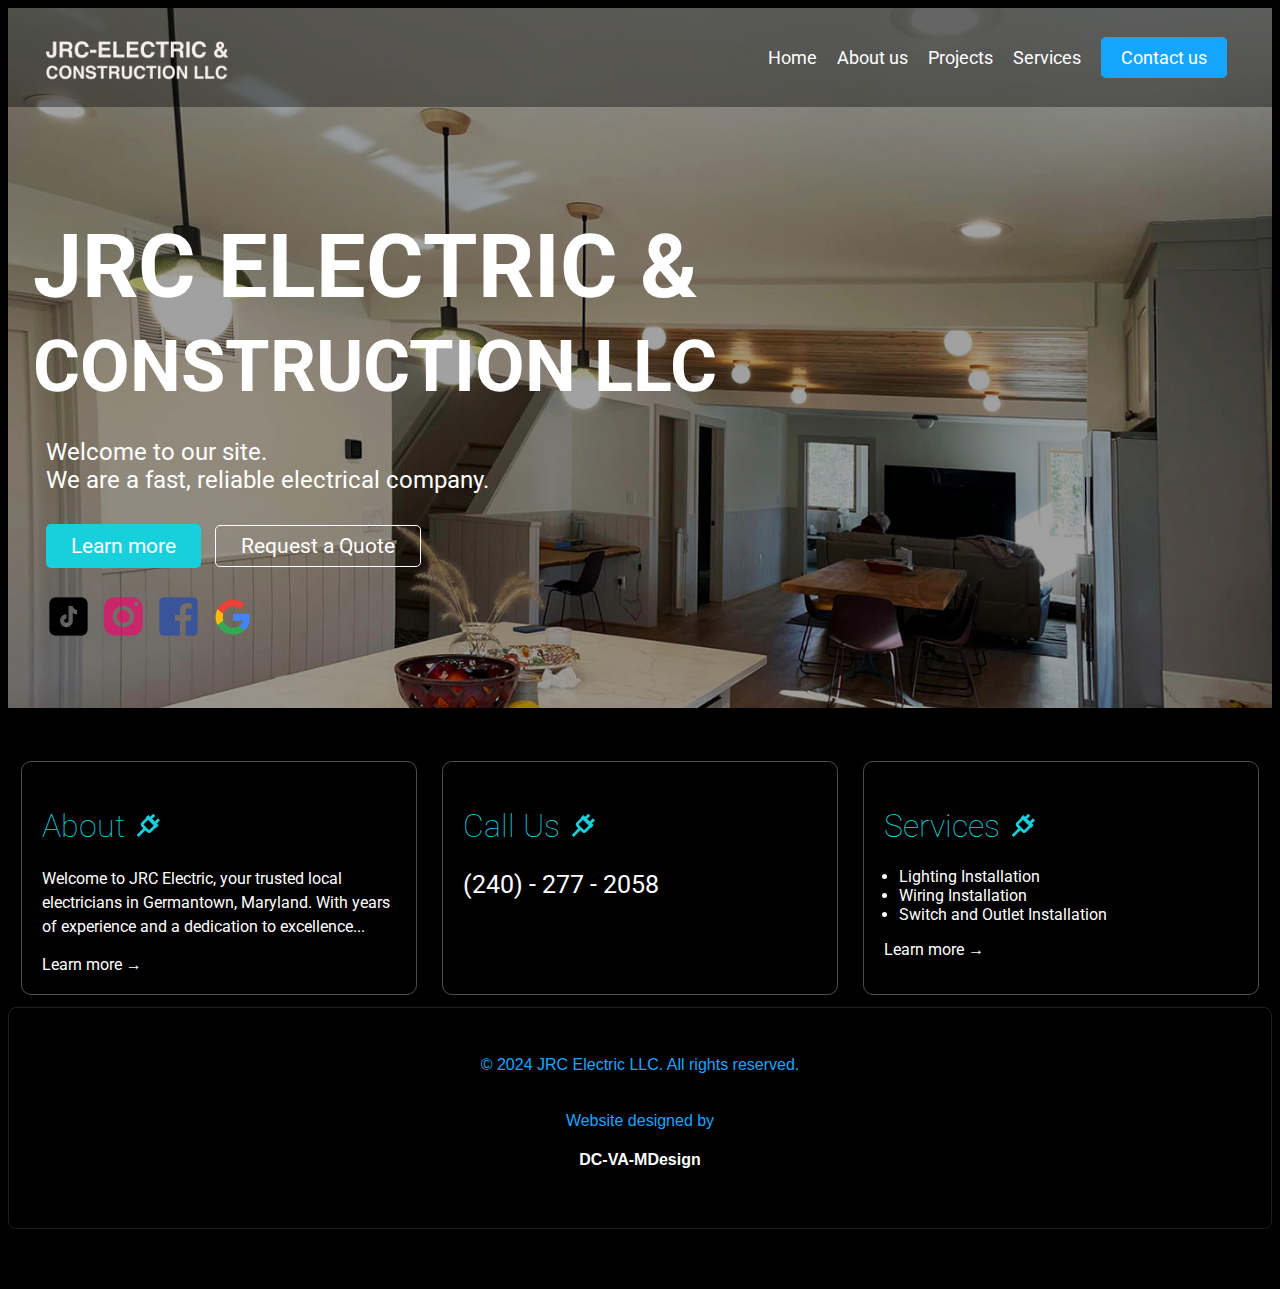
<file: index.html>
<!DOCTYPE html>
<html lang="en">
<head>
    <meta charset="UTF-8">
    <meta name="viewport" content="width=device-width, initial-scale=1.0">
    <title>JRC Electric</title>
    <link rel="stylesheet" href="styles.css">
    <link rel="stylesheet" href="styleSubs.css"> <!-- Sub-pages CSS file -->
    <link rel="stylesheet" href="https://fonts.googleapis.com/css?family=Roboto:400,500,700&display=swap">
</head>
<body>
    <div class="containero">
        <div class="heroLanding">
            <div class="shade">
                <div class="navBar">
                    <div class="logo"><!-- logo --></div>
                    <!--nnnnnnaaavvv barrrrr hamburgerrrrrrrrrrrrrrrrrrrrrrrrrrrrrrrrrrrrrrrrrrrrrrr-->
                    <label for="toggle-menu" class="hamburger-icon">&#9776;</label>
                    <button class="close-button" aria-label="Close">X</button>

                    <nav class="navbar2">
                        <ul>
                            <li><a href="index.html">Home</a></li>
                            <li><a href="about.php">About</a></li>
                            <li><a href="projects.php">Projects</a></li>
                            <li><a href="services.php">Services</a></li>
                            <li><a href="contact.php">Contact</a></li>
                        </ul>
                      </nav>


                    <!--nnnnnnaaavvv barrrrr hamburgerrrrrrrrrrrrrrrrrrrrrrrrrrrrrrrrrrrrrrrrrrrrrrr-->
                    
                    <div class="navLinks">
                        <a href="#">Home</a>
                        <a href="about.php">About us</a>
                        <a href="projects.php">Projects</a>
                        <a href="services.php">Services</a>
                        <a href="contact.php" class="contactButton">Contact us</a>
                    </div>                  

                </div>
                <div class="hero-title">
                    <h1>JRC ELECTRIC & </br>
                        <span>CONSTRUCTION LLC</span></h1>
                    <p> Welcome to our site. <br> We are a fast, reliable electrical company. </p>
                </div>
                <div style="margin-top: 2.5rem;">
                    <a href="about.php" class="learn">Learn more</a> 
                    <span><a href="contact.php" class="button2">Request a Quote</a></span>
                </div>
                <div class="socialM">
                    <a href="#" target="_blank">
                        <img src="icons/Tik1.png" alt="Facebook">
                    </a>
                    <a href="#" target="_blank">
                        <img src="icons/Insta.png" alt="Twitter">
                    </a>
                    <a href="https://www.facebook.com/jrcelectricandconstruction" target="_blank">
                        <img src="icons/Face1.png" alt="Instagram">
                    </a>
                    <a href="https://g.co/kgs/BErxiXw" target="_blank">
                        <img src="icons/goog1.png" alt="LinkedIn">
                    </a>
                </div>

               

            </div>

        </div>

        <div class="containero-cards">
            <div class="card">
                <h1 style="color: #18CFDC; font-weight: 100;">About 
                    <object type="image/svg+xml" data="svg/electric.svg" width="30px" height="34px"></object>
                </h1>
                <p style="line-height: 1.5;">Welcome to JRC Electric, your trusted local electricians in Germantown, 
                    Maryland. With years of experience and a dedication to excellence...</p>

                <a href="about.php">Learn more <span> &rarr;</span></a>

            </div>
            <div class="card">
                <h1 style="color: #18CFDC; font-weight: 100;">Call Us 
                    <object type="image/svg+xml" data="svg/electric.svg" width="30px" height="34px"></object>
                </h1>
                <p style="font-size: 25px;">(240) - 277 - 2058</p>
            </div>
            <div class="card" >
                <h1 style="color: #18CFDC; font-weight: 100;">Services 
                    <object type="image/svg+xml" data="svg/electric.svg" width="30px" height="34px"></object>
                </h1>
                <ul style="padding-left: 15px;">
                    <li>Lighting Installation</li>
                    <li>Wiring Installation</li>
                    <li>Switch and Outlet Installation</li>
                       
                    </ul>
                    <a href="services.php">Learn more <span>&rarr;</span></a>
            </div> 
        </div>

        


        <div class="footer">
            <p>&copy; 2024 JRC Electric LLC. All rights reserved.</p></br>
            <p>Website designed by</p>
            <h4 style="color: white;"> <a href="https://dc-va-mdesign.com/" target="_blank">DC-VA-MDesign</a></h4>
        </div>
    </div>
    
    <script src="script.js"></script>

</body>
</html>
</file>
<file: styles.css>
/* Styleshee by alberto tuesta
April 6th 2024
css styling for jrc-electri
*/
body {
    background-color: black;
    color: #afafaf; 
       
}

.containero {
    max-width: 1440px;
    width: auto;
    margin: auto;
    
}

a {
    text-decoration: none;
    color: inherit; /* Optional: ensures the link color matches the surrounding text */
}


.circle-background {
    position: absolute;
    top: 10%;
    left: 30%;
    transform: translate(-50%, -50%);
    width: 50px; /* Make sure the circle covers the entire container */
    height: 850px; /* Make sure the circle covers the entire container */
    border-radius: 50%; /* Ensures it's a circle */
    background: radial-gradient(circle, rgba(255, 255, 255, 0.8) 0%, rgba(0, 0, 0, 0.8) 100%);
    z-index: -1; /* Send the circle to the background */
    filter: blur(80px); /* Add a blur effect */
  }

.heroLanding {
    width: 100%;
    height: 700px; 
    margin: auto;
    background-image: url(landingImages/hero1a.jpg) ;
    background-size: cover;
    font-family: 'Roboto', Arial, Helvetica, sans-serif;
    position: relative;
    max-height: 750px;
    margin-bottom: 40px;
}

.shade {
    background-color: rgba(0, 0, 0, 0.37); /* Black color with 37% transparency */
    width: 100%;
    height: 100%;
    

}
.navBar {
    display: flex;
    justify-content: space-between; /* Align items to the left and right edges */
    align-items: center; /* Vertically center items */
    color: white;    
    font-size: 18px;
    background-color: rgba(0, 0, 0, 0.37);
    padding: 2%;
    font-family: 'Roboto', Arial, Helvetica, sans-serif;
}

.logo {
    background-image: url(landingImages/logo.png);
    width: 204px;
    height: 48px;
    background-size: cover;
}

.navLinks {
    display: flex;/* Ensure the navigation links are displayed horizontally */
    align-items: center;/* Align items vertically in the center */
}

.navLinks a {
    margin-right: 20px;
    color: white;
    text-decoration: none;
}

.navLinks a:hover {
    color: #16A6FF;
}
.navLinks a.contactButton {
    /* Add specific styling for the "Contact us" button */
    background-color: #16A6FF;
    color: white;
    padding: 10px 20px;
    border-radius: 5px;
    text-decoration: none;
}

.navLinks a.contactButton:hover {
    /* Add specific hover styles for the "Contact us" button */
    background-color: #1b88cb;
    /* Add hover styles */
}
.hero-title h1 {
    color: white;
    font-size: 5.5rem;
    padding-left: 2%;
    margin-bottom: 0%;
    margin-top: 9%;
    line-height: 1.5cap;

}

.hero-title h1 span {
    font-size: 4.5rem;
}



.hero-title p {
    color: white;
    font-size: 1.5rem;
    padding-left: 3%;    
}
.learn {
    background-color: #18CFDC;
    color: white;
    padding: 10px 25px;
    border-radius: 5px;
    text-decoration: none;
    margin-left: 3%;
    font-size: 1.3rem;
    margin-bottom: 1%;  
    transition: background-color 0.3s ease-in-out, transform 0.2s ease-in-out;  
    
}

.button2 {
    color: white;
    border: solid white 1px;
    border-radius: 5px;
    padding: 8px 25px;
    margin-left: 10px;
    font-size: 1.3rem;
    transition: background-color 0.3s ease-in-out, transform 0.2s ease-in-out;
}

.learn:hover {
    background-color: #16A6FF;
}

.button2:hover {
    background-color: #16A6FF ;
}

.socialM {
    
    gap: 15px; /* Adds space between icons */
    padding: 10px;
    margin-left: 2%;
    margin-top: 2cap;

}

.socialM img {
    
    transition: transform 0.3s ease-in-out;
    border-radius: 5px;
}

.socialM a:hover img {
    transform: scale(1.1); /* Slightly enlarges icon on hover */
    filter: drop-shadow(0 0 5px rgba(255, 255, 255, 0.5)); /* White glow effect */
}

/* hamburger iconnnnnnnnnnnnnnnnnnnnnnnnnnnnnnnnnnnnnnnnnnnnnnnnnnnnnnnnnnnnnnnnnnnnn*/
/* Hamburger icon */
.hamburger-icon {
    cursor: pointer;
    padding: 1%;
    border: solid white 2px;
    display: none;
    
  }

  .hamburger-icon.hide-hamburger {
    display: none; /* Hide when the class is applied */
    /* Other styles */
}

.hamburger-icon.hide-hamburger + .close-button {
    display: block;
}

  .close-button {
    background: transparent;
    color: white;
    border: solid white 2px;
    font-size: 16px;
    padding: 1%;
    order: 2;
    display: none;
   
  }
  .navbar2 {
    background-color: #333;
    color: #fff;
    height: 40vh;
    width: 90%;
    position: fixed;
    top: 0;
    display: none;
    transition: left 0.3s ease;
    margin-top: 70px;
    order: 1;
  }

  .navbar2.show-navbar2 {
    display: block; /* Displayed when show-navbar2 class is present */
    height: 400px;
}


  
  .navbar2 ul {
    list-style-type: none;
    padding: 0;
  }
  
  .navbar2 li {
    padding: 10px 0;
    border-bottom: 2px solid rgb(101, 100, 100);
  }
  
  .navbar2 a {
    color: #fff;
    text-decoration: none;
    padding: 5px 10px;
    border-radius: 5px;    
    width: 100%;
  }

  #toggle-menu:checked + .navbar2 {
    left: 0;
  }




/*    ENDENDENDENDENDEND HAMBURGER  nnnnnnnnnnnnnnnnnnnnnnnnnnnnnnnnnnnnnnnnnnnnnnnnnnnnnnnn*/



.containero-cards {
    display: flex;
    justify-content: space-between; /* Distribute items evenly along the main axis */
    font-family: 'Roboto', Arial, Helvetica, sans-serif;
    
}
.card {
    background: transparent; 
    color: white;
    padding: 20px;
    margin: 1%;
    border-radius: 10px;
    width: 30%; /* Adjust the width of the cards */
    border: 1px solid rgba(255, 255, 255, 0.3); /* 50% transparent white border */

}



.footer {
    border: rgb(30, 30, 30) solid 1px;
    width: 100%;    
    color: #16A6FF;
    font-family: 'Montserrat', Arial, Helvetica, sans-serif;    
    text-align: center;
    box-sizing: border-box;
    padding: 3%;
    margin-bottom: 60px;
    border-radius: 8px;
}

.footer p {
    margin: 10px 0; /* Adds vertical spacing between paragraphs */
}

@media screen and (max-width: 1050px) and (orientation: landscape) {
    /* Adjust font size for horizontal orientation on smaller screens */
    .hero-title h1 {
        font-size: 25px ;  
        margin-top: 5vh; 
        }

    .hero-title p {
        font-size: 16px;
        margin-bottom: 15vh;  
    }

    .heroLanding {        
        height: 500px;     
    }

    



  }

/* Media query for screens 800px or smaller */
@media screen and (max-width: 800px) {
   

    /* Hide the original navbar */
    .navLinks {
      display: none;
    }
  
    /* Display the hamburger icon */
    .hamburger-icon {
      display: block; /* Displayed when screen is 800px or smaller */
      /* Your styles for the hamburger icon */
    }

    .heroLanding {        
        height: 500px;     
    }

    

    .hero-title h1 {
        font-size: 2.5rem ;  
        margin-top: 5vh; 
        }

    .hero-title h1 span {
        font-size: 2.7rem;
    }
    .hero-title p {
        font-size: 16px;
        padding-bottom: 30px;
        }

    .learn {
        
        padding: 10px 25px;
        border-radius: 5px;
        text-decoration: none;
        margin-left: 3%;
        font-size: 1rem;
        margin-bottom: 1%;    
        
    }
    
    .button2 {
        
        border-radius: 5px;
        padding: 8px 25px;
        margin-left: 10px;
        font-size: 1rem;
    }

   
    

    .containero-cards {
            flex-direction: column; /* Change layout to vertical on small screens */
        }

    .card {
            width: 90%; /* Make cards occupy full width on small screens */
            margin: auto;
            margin-bottom: 20px; /* Add some space between the cards */
            
        }
    

    



    }
</file>
<file: styleSubs.css>
/*abut page*/

.heroAbout {
    width: 100%;
    height: 538px; 
    
    background-image: url(landingImages/home2.jpg) ;
    background-size: cover;
    font-family: 'Roboto', Arial, Helvetica, sans-serif;
    position: relative;  
    
}

.heroAbout h1 {
    color: white;
    font-size: 75px ;
    padding-left: 2%;
    margin-bottom: 0%;
    margin-top: 10%;

}



.heroProjects {
    width: 100%;
    height: 538px; 
    margin: auto;
    background-image: url(landingImages/projectsL.jpg) ;
    background-size: cover;
    font-family: 'Roboto', Arial, Helvetica, sans-serif;
    position: relative;
}

.heroProjects h1 {
    margin-top: 10%;
}



.comment {
    
    font-family: 'Roboto', Arial, Helvetica, sans-serif;
    
}

.project1 {
    text-align: center;
    color: white;
    margin: 30px;
    
}

.project1 h2 {
    font-size: 4rem;
    
}

.project1 p {
    font-size: 1.5rem;
    font-family: 'Montserrat', Arial, Helvetica, sans-serif;
    color: #16A6FF;
}

.border-gal {
    border: rgb(96, 96, 96) solid .1px;
    border-radius: 8px;
    padding-top: 3%;
    margin-bottom: 30px;
}

.silver h1 {
    color: white;
    position: relative;
    padding-left: 2%;
    margin-bottom: 50px;
}

.silver p {
    padding-left: 2%;
    padding-right: 4%;
    color: white;
    font-family: 'Roboto', Arial, sans-serif;
    font-size: 1.2rem;
    font-weight: 250;
}

.silver h1::after {
    content: "";
    position: absolute;
    bottom: 0;
    left: 0;
    width: 25%;
    border-bottom: solid 3px #16A6FF;
    margin-left: 2%;
    bottom: -9px;
}

.leyenda {
    position: relative;
    padding: 2%;
}

.leyenda h2 {
    color: #16A6FF;


}

.leyenda p {
    margin-bottom: 30px;
    color: white;
}


.leyenda::after {
    content: "";
    position: absolute;
    bottom: 0;
    left: 0;
    width: 5%;
    border-bottom: solid 3px #16A6FF;
    margin-left: 2%;
    margin-bottom: 2%;
}

.comm_testi p {
    color: white;
    font-size: 20px;
    font-style: italic;
    padding: 20px 20px 0;

}

.who {
    display: flex;
    justify-content: space-between;    
    gap: 20px;
    padding-top: 20px;

}

.whoText {
    flex: 1;
    font-family: 'Roboto', Arial, Helvetica, sans-serif;
    font-size: 18px;
    line-height: 1.9;
    color:#ffffff;
    border: solid rgb(62, 62, 62) 1px ;
    border-radius: 8px;
    padding-right: 4vw;
    padding-left: 1.5vw;    


}

.whoImage img {
    max-width: 100%;
    height: auto;
    border-radius: 8px;
    max-height: 700px;
}

.testimonials1 {
    color: white;
    position: relative; /* Ensure the pseudo-element is positioned relative to .testimonials1 */
    padding-left: 1%; /* Keep your existing padding */
    padding-bottom: 10px;
}

.testimonials1::after {
    content: "";
    position: absolute;
    bottom: 0;
    left: 0;
    width: 300px; /* Set the length of the border */
    border-bottom: solid 3px #16A6FF;
    ;
    margin-left: 10px;
}

.gallery1 {
    padding: 2%;
    max-height: 600px;
    overflow: hidden;
}

.carousel-item img {
    max-height: 500px;
    width: auto;
    object-fit: contain;
    margin: auto;
}

.secServices2 {
    display: flex;
    justify-content: space-between; /* Distribute items evenly along the main axis */
    align-items: flex-start; /* Align items to the top of the container */
    padding-top: 3vh;
}

.uordered1 {
    flex: 1; /* Allow it to grow and take up available space */
    margin-right: 20px; /* Add space between the unordered list and picWords */
    color: rgb(225, 224, 224);
    line-height: 1.5;
}

.uordered1 ul {
    list-style-type: disc; /* Default bullet points */
    padding-left: 20px; /* Add padding to align with bullet points */
}

.picWords {
    flex: 1; /* Allow it to grow and take up available space */
    text-align: center; /* Center align text within picWords */
    border-radius: 8px; /* Add rounded edges */
    overflow: hidden; /* Ensure child elements respect the border radius */
}

.picTop {
    background-image: url('landingImages/services2.jpeg'); /* Add your image */
    background-size: cover; /* Cover the entire element */
    background-position: center; /* Center the image */
    background-repeat: no-repeat; /* Prevent repeating */
    background-color: #ccc; /* Placeholder background color for the picture */
    height: 200px; /* Placeholder height for the picture */
    margin-bottom: 20px; /* Space between the picture and the contact button */
    border-radius: 8px;
}

.underPic {
    
    color: white; /* White text for better contrast */
    padding: 10px 20px; /* Padding for the button */
    cursor: pointer; /* Change cursor to pointer on hover */
    border-radius: 8px;
    background-color: #18CFDC;
}




/* Media query for screens 800px or smaller */
@media screen and (max-width: 800px) {

    .heroAbout {

        height: 500px; 
               
    }

    .heroAbout h1 {
        color: white;
        font-size: 45px ;
        padding-left: 1%;
        margin-bottom: 0%;
        margin-top: 30%;        
    
    }

    .heroProjects h1 {
        margin-top: 30%;
        font-size: 40px;
    }

    .silver p {
        font-size: 1rem;
    }

    .secServices2 {
        flex-direction: column; /* Stack items vertically */
        align-items: center; /* Center align items */
    }

    .who {
        flex-direction: column;  
    }

    .whoImage {
        width: 100%;
        
        

    }
    .whoText {
        max-width: none;
        padding-bottom: 20px;
    }
    .whoImage img {
        width: 100%;
        height: 100%;
        object-fit: cover;
        object-position: bottom;
    }

    .testimonials1 {        
        padding-left: 3%; /* Keep your existing padding */
    }

    .uordered1 {
        margin-right: 0; /* Remove right margin */
        margin-bottom: 20px; /* Add space between the list and picWords */
        width: 100%;
    }

    .picWords {
        text-align: center; /* Center align text within picWords */
        width: 100%;
    }

   

}

@media screen and (min-width: 900px) {
    .whoText p {
        padding-left: 10px;
    }
}
</file>
